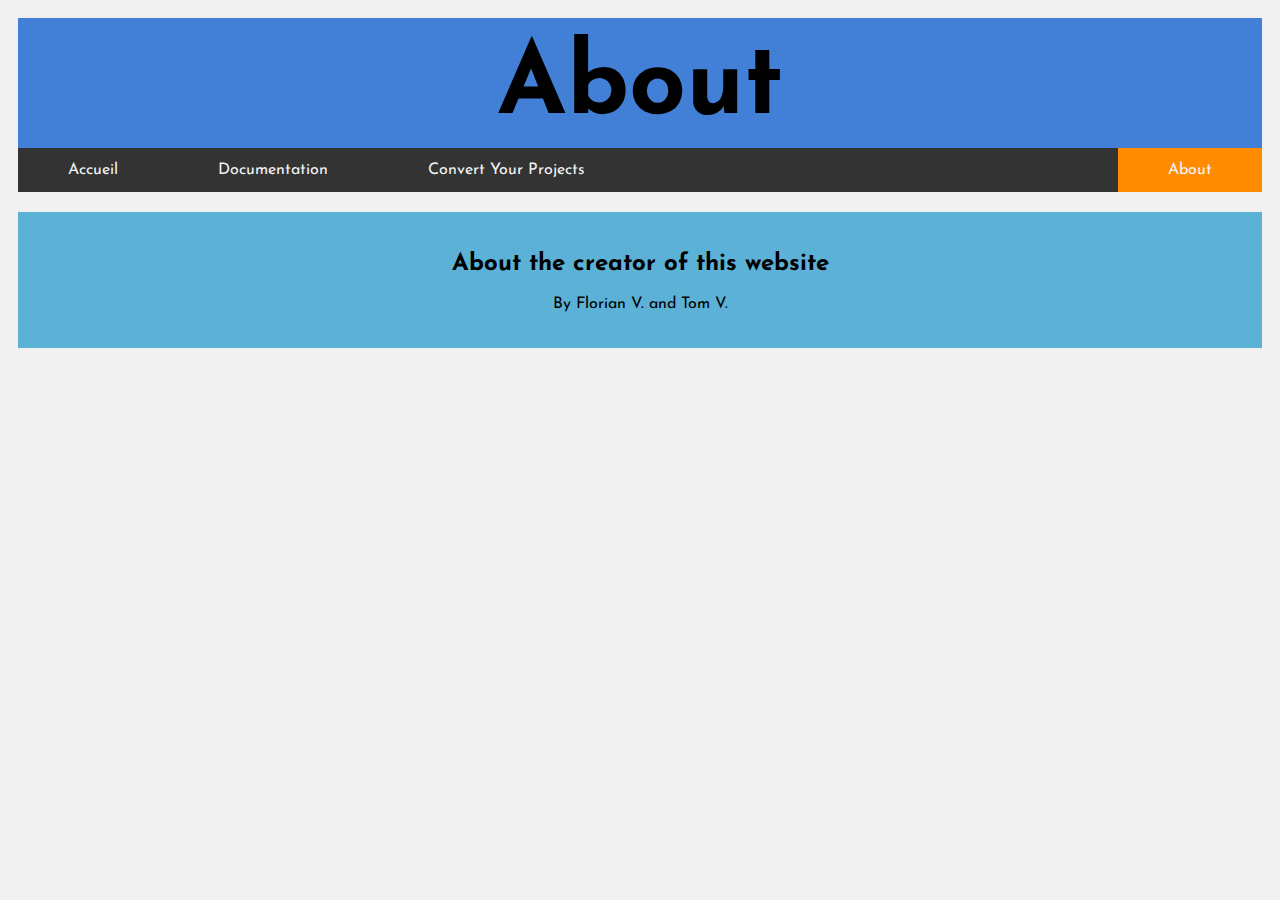
<file: About.html>
<!DOCTYPE html>
<html lang="fr">
<head>
	<meta charset="utf-8">
	<link rel="stylesheet" href="stylescratch.css">
	<link rel="icon" sizes="16x16" href="img/icon.png" />
	<link rel="stylesheet" href="https://fonts.googleapis.com/css2?family=Material+Symbols+Outlined:opsz,wght,FILL,GRAD@48,700,0,0" />
	<style>
	  @import url('https://fonts.googleapis.com/css2?family=Josefin+Sans&display=swap');
	</style>
	<title>Scratch Pro</title>
</head>
<body>
<div class="header">
		<h1 style="margin-top: 10px;margin-bottom: 0px;">About</h1>
</div>
<div class="topnav">
	<a href="index.html">Accueil</a>
	<a href="Documentation.html">Documentation</a>
	<a href="src/UploadYourProjects.html">Convert Your Projects</a>
	<a href="About.html" style="float: right;" class="active">About</a>
</div>
<div class="row">
	<div class="card">
		<h2>About the creator of this website</h2>
		<p>By Florian V. and Tom V.</p>
		
	</div>

</div>

<!--
	<header>

  		<ul>
    		<li><a href="index.html">Accueil</a></li>
    		<li><a href="Project.html">Project</a></li>
   			<li><a href="UploadYourProjects.html">Upload Your Projects</a></li>
   			<li id='Right-AlignLinks' class="active"><a href="About.html">About</a></li>
  		</ul>
	</header>

	<div class="headertop"></div>

	<div class="page">
		<h1>About ME</h1>
		<div class="container">
			<p>I'm a newbie in web development and that my first serious site</p>
			<p>So pls be careful</p>
		</div>
		
	</div>	
-->

</body>
</file>
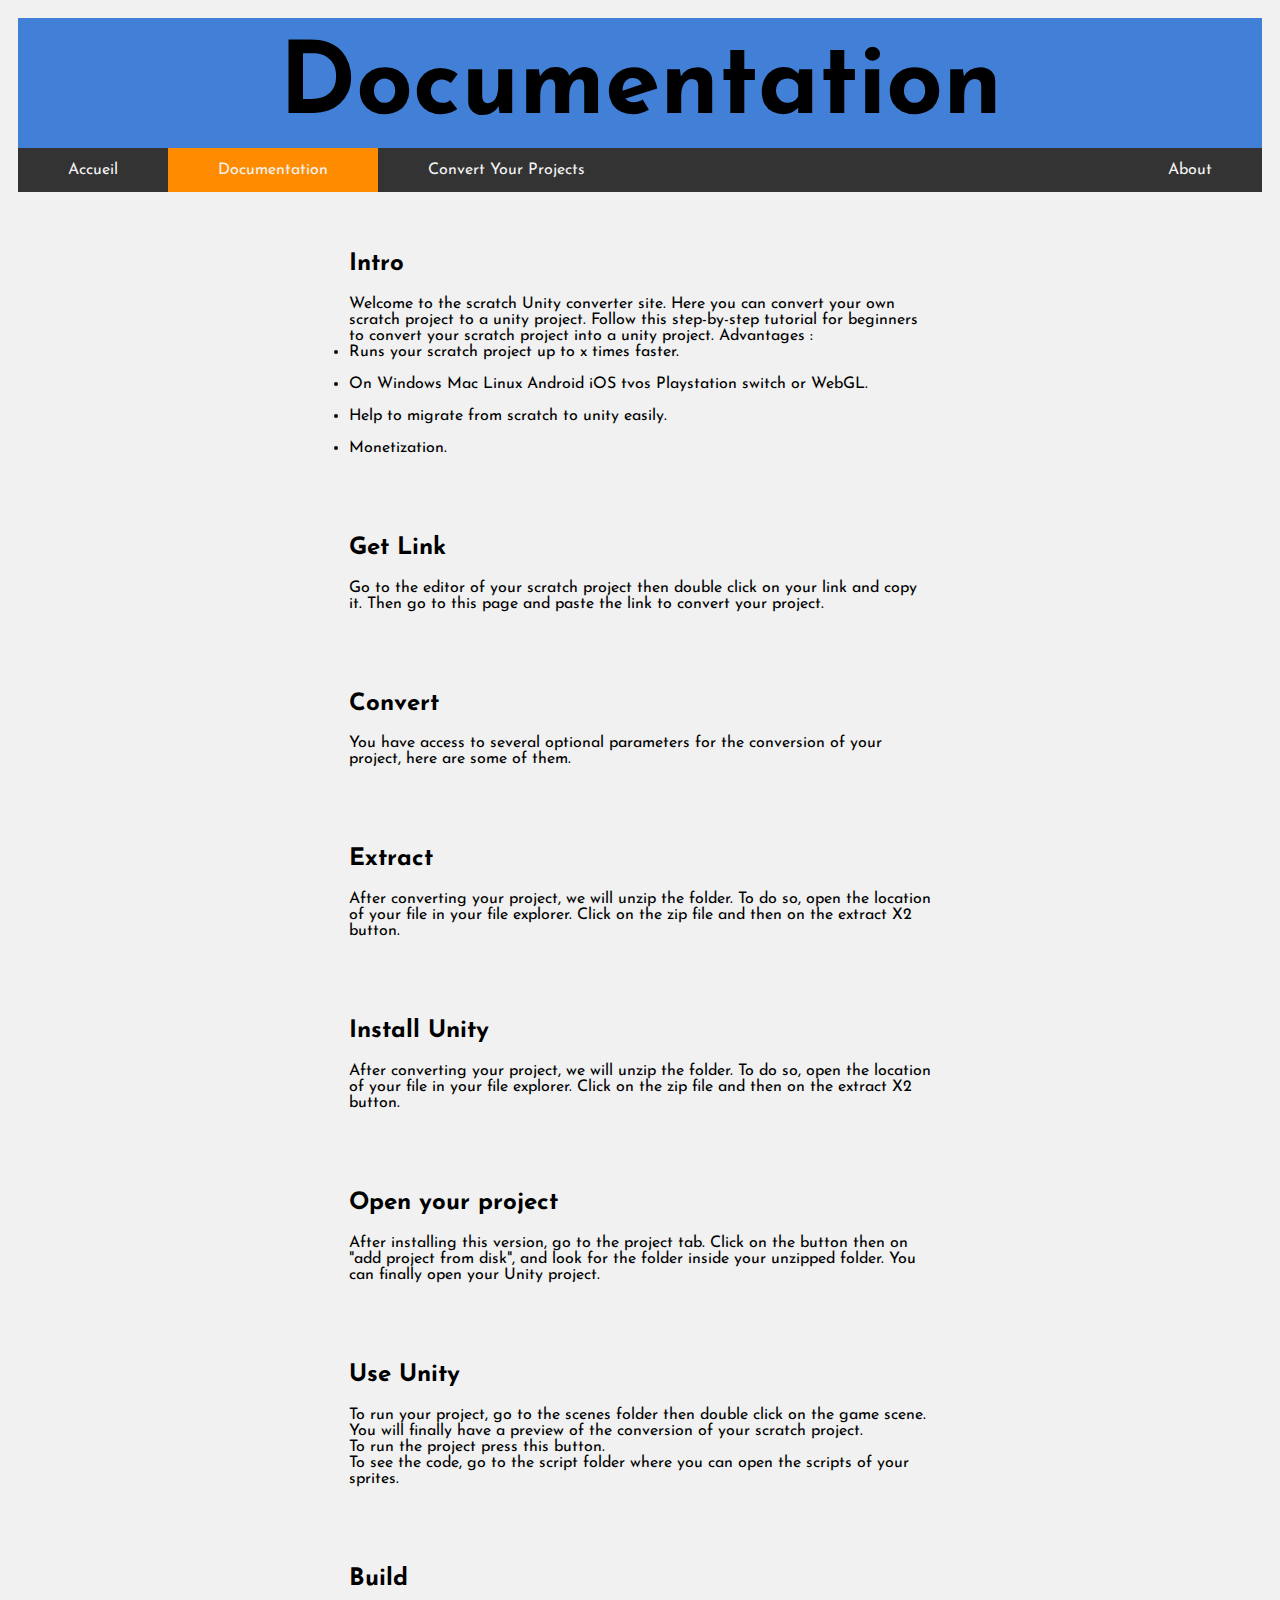
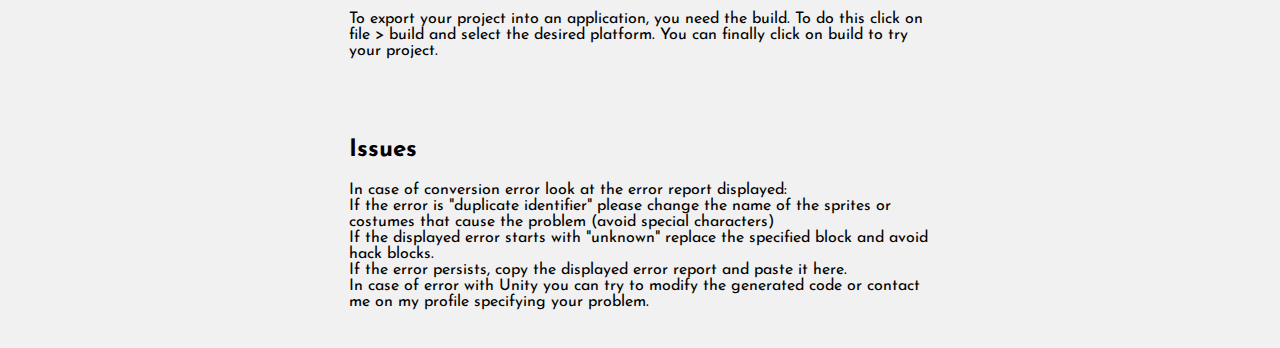
<file: Documentation.html>
<!DOCTYPE html>
<html lang="fr">
<head>
	<meta charset="utf-8">
	<link rel="stylesheet" href="stylescratch.css">
	<link rel="icon" sizes="16x16" href="img/icon.png" />
	<link rel="stylesheet" href="https://fonts.googleapis.com/css2?family=Material+Symbols+Outlined:opsz,wght,FILL,GRAD@48,700,0,0" />
	<style>
	  @import url('https://fonts.googleapis.com/css2?family=Josefin+Sans&display=swap');
	</style>
	<title>Scratch Pro</title>
</head>
<body>

<div class="header">
		<h1 style="margin-top: 10px;margin-bottom: 0px;">Documentation</h1>
</div>
<div class="topnav">
	<a href="index.html">Accueil</a>
	<a href="Documentation.html" class="active">Documentation</a>
	<a href="src/UploadYourProjects.html">Convert Your Projects</a>
	<a href="About.html" style="float: right;">About</a>
</div>

<div class="rowa">
	<div class="card" style="border-radius: 20px;background-color: #f1f1f1;text-align:left">
		<h2>Intro</h2>
		Welcome to the scratch Unity converter site. Here you can convert your own scratch project to a unity project. Follow this step-by-step tutorial for beginners to convert your scratch project into a unity project.
Advantages : 
		<br><div style="display: list-item;">Runs your scratch project up to x times faster.</div>
		<br><div style="display: list-item;">On Windows Mac Linux Android iOS tvos Playstation switch or WebGL.</div>
		<br><div style="display: list-item;">Help to migrate from scratch to unity easily.</div>
		<br><div style="display: list-item;">Monetization.</div>
	</div>
	<div class="card" style="border-radius: 20px;background-color: #f1f1f1;text-align:left">
		<h2>Get Link</h2>
		Go to the editor of your scratch project then double click on your link and copy it. Then go to this page and paste the link to convert your project.
	</div>
	<div class="card"style="border-radius: 20px;background-color: #f1f1f1;text-align:left">
		<h2>Convert</h2>
		You have access to several optional parameters for the conversion of your project, here are some of them.
	</div>
	<div class="card"style="border-radius: 20px;background-color: #f1f1f1;text-align:left">
		<h2>Extract</h2>
		After converting your project, we will unzip the folder. To do so, open the location of your file in your file explorer. Click on the zip file and then on the extract X2 button.
	</div>
	<div class="card"style="border-radius: 20px;background-color: #f1f1f1;text-align:left">
		<h2>Install Unity</h2>
		After converting your project, we will unzip the folder. To do so, open the location of your file in your file explorer. Click on the zip file and then on the extract X2 button.
	</div>
	<div class="card"style="border-radius: 20px;background-color: #f1f1f1;text-align:left">
		<h2>Open your project</h2>
		After installing this version, go to the project tab. Click on the button then on "add project from disk", and look for the folder inside your unzipped folder. You can finally open your Unity project.
	</div>
	<div class="card"style="border-radius: 20px;background-color: #f1f1f1;text-align:left">
		<h2>Use Unity</h2>
		To run your project, go to the scenes folder then double click on the game scene. You will finally have a preview of the conversion of your scratch project.<br>
		To run the project press this button.<br>
		To see the code, go to the script folder where you can open the scripts of your sprites.
	</div>
	<div class="card"style="border-radius: 20px;background-color: #f1f1f1;text-align:left">
		<h2>Build</h2>
		To export your project into an application, you need the build. To do this click on file > build and select the desired platform. You can finally click on build to try your project.
	</div>
	<div class="card"style="border-radius: 20px;background-color: #f1f1f1;text-align:left">
		<h2>Issues</h2>
		In case of conversion error look at the error report displayed:
		<br>If the error is "duplicate identifier" please change the name of the sprites or costumes that cause the problem (avoid special characters)
		<br>If the displayed error starts with "unknown" replace the specified block and avoid hack blocks.
		<br>If the error persists, copy the displayed error report and paste it here.
		<br>In case of error with Unity you can try to modify the generated code or contact me on my profile specifying your problem.
	</div>


</div>

	<!-- <div class="tab">
	  	<button class="tablinks" onclick="openCity(event, 'London')" id="defaultOpen">London</button>
	  	<button class="tablinks" onclick="openCity(event, 'Paris')">Paris</button>
	  	<button class="tablinks" onclick="openCity(event, 'Tokyo')">Tokyo</button>
	    <button class="tablinks" onclick="openCity(event, 'How')">How</button>
	</div>
</div>
<div class="row">
	<div id="London" class="tabcontent">
	  <h3>London</h3>
	  <p>London is the capital city of England.</p>
	</div>

	<div id="Paris" class="tabcontent">
	  <h3>Paris</h3>
	  <p>Paris is the capital of France.</p> 
	</div>

	<div id="Tokyo" class="tabcontent">
	  <h3>Tokyo</h3>
	  <p>Tokyo is the capital of Japan.</p>
	</div>

	<div id="How" class="tabcontent">
		<div class="card" style="display: flex;">
			<div class="leftcolumn" style="margin-right: 20px;">
				<h2>How does it work ?</h2>
				<p>Go to your project page, and copy the link into the search bar. Then go to our site, Converter page and paste the link. Click on the convert button and get your converted scratch project to unity project as a zip file</p>
			</div>
			<div class="rightcolumn">
				<div class="fakeimg" style="height:200px;">Image to ilustrate</div>
			</div>
		</div>
		<div class="card" style="display: flex;">
			<div class="rightcolumn">
				<div class="fakeimg" style="height:200px;">Image to ilustrate</div>
			</div>
			<div class="leftcolumn" style="margin-right: 20px;">
				<h2>How does it work ?</h2>
				<p>Go to your project page, and copy the link into the search bar. Then go to our site, Converter page and paste the link. Click on the convert button and get your converted scratch project to unity project as a zip file</p>
			</div>
		</div>
		<div class="card" style="display: flex;">
			<div class="leftcolumn" style="margin-right: 20px;">
				<h2>How does it work ?</h2>
				<p>Go to your project page, and copy the link into the search bar. Then go to our site, Converter page and paste the link. Click on the convert button and get your converted scratch project to unity project as a zip file</p>
			</div>
			<div class="rightcolumn">
				<div class="fakeimg" style="height:200px;">Image to ilustrate</div>
			</div>
		</div>
		<div class="card" style="display: flex;">
			<div class="rightcolumn">
				<div class="fakeimg" style="height:200px;">Image to ilustrate</div>
			</div>
			<div class="leftcolumn" style="margin-right: 20px;">
				<h2>How does it work ?</h2>
				<p>Go to your project page, and copy the link into the search bar. Then go to our site, Converter page and paste the link. Click on the convert button and get your converted scratch project to unity project as a zip file</p>
			</div>
		</div>
	</div> -->


<!-- <script>
function openCity(evt, cityName) {
  var i, tabcontent, tablinks;
  tabcontent = document.getElementsByClassName("tabcontent");
  for (i = 0; i < tabcontent.length; i++) {
    tabcontent[i].style.display = "none";
  }
  tablinks = document.getElementsByClassName("tablinks");
  for (i = 0; i < tablinks.length; i++) {
    tablinks[i].className = tablinks[i].className.replace(" active", "");
  }
  document.getElementById(cityName).style.display = "block";
  evt.currentTarget.className += " active";
}

// Get the element with id="defaultOpen" and click on it
document.getElementById("defaultOpen").click();
</script>
</body> -->
</file>
<file: stylescratch.css>
* {
  box-sizing: border-box;
}

body {
  font-family: 'Josefin Sans', sans-serif;
  padding: 10px;
  background: #f1f1f1; 
}

/* Header/Bloc Title */
.header{
  padding: 10px;
  text-align: center;
  background: #4280D7;
  animation-name: smalling;
  animation-duration: 0.5s;
}
@keyframes smalling{
  from {width: 50%;}
  to {width: 100%;}
}

.animation-logo{
  text-align: center;
  transform: translateY(-70px);
  transform-origin: top;
  animation-name: turn;
  animation-duration: 5s;
  animation-iteration-count: infinite;
  z-index: 0;
}
@keyframes turn {
  0% { rotate: 20deg;}
  50% { rotate: -20deg;}
  100% { rotate: 20deg;}
}

.header h1 {
  font-size: 100px;
}

/* Style the topnav bar */
.topnav{
  overflow: hidden;
  background-color: #333;
  position: sticky;
  top: 0;
  z-index: 2;
}

/* Style the topnav link */
.topnav a {
  float: left;
  display: block;
  color: #f2f2f2;
  text-align: center;
  padding: 14px 50px;
  text-decoration: none;
}

/* Change the color on hover */
.topnav a:hover{
  background-color: #ddd;
  color: black;
  animation-name: hover_fade;
  animation-duration: 0.5s;
}
@keyframes hover_fade {
  from {color: #f2f2f2; background-color: #333;}
  to {color: black; background-color: #ddd;}
}


/* Create two unequal columns that floats next to each other */
/* Left column */

.leftcolumn {   
  float: left;
  width: 75%;
  background-color: #f1f1f1;
  padding: 20px;
}
.leftcolumncent {   
  float: left;
  width: 100%;
  background-color: #f1f1f1;
}
.leftcolumntrentetrois {   
  float: left;
  width: 33%;
  background-color: #f1f1f1;
  padding-left: 20px;
}


/*middlecolumn*/
.middlecolumntrentetrois {
  float: left;
  width: 33%;
  background-color: #f1f1f1;
  padding-left: 20px;
}


/* Right column */
.rightcolumn {
  float: right;
  width: 25%;
  background-color: #f1f1f1;
  padding: 20px;
}
.rightcolumntrentetrois {
  float: right;
  width: 33%;
  background-color: #f1f1f1;
  padding-left: 20px;
}


/* Fake image */
.fakeimg {
  background-color: #ddd;/*#5CB1D6;*/
  width: 50%;
  margin-left: 25%;
  padding: 20px;
  border-radius: 25px;
}

/* Add a card effect for articles */
.card {
  background-color: #5CB1D6;
  padding: 20px;
  margin-top: 20px;
  text-align: center;

}

.bouton {
  display: inline-block;
  background-color: #ff8c00;
  border: none;
  color: white;
  text-align: center;
  font-size: 16px;
  padding: 10px 24px;
  cursor: pointer;
  border-radius: 4px;
  text-decoration: none;
  transition: background-color 0.3s ease;
}

.bouton:hover {
  background-color: #ddd;
  color: black;
}

/* Clear floats after the columns */
.row:after {
  content: "";
  display: table;
  clear: both;
}

.rowa {
  content: "";
  display: table;
  clear: both;
  width: 50%;
  margin-left: 25%;
  margin-right: 25%;
}

/* Footer */
.footer {
  padding: 20px;
  text-align: center;
  background: #ddd;
  margin-top: 20px;
}

/* Responsive layout - When the screen is less than 800px wide, make the two columns stack on top of each other instead of next to each other */
@media screen and (max-width: 800px) {
  .leftcolumn, .rightcolumn{
    width: 100%;
    padding: 0;
  }
  .rowa{
    width: 100%;
    margin: 0%;
  }
}

/* Responsive layout - when the screen is less than 400px wide, make the navigation links stack on top of each other instead of next to each other */
@media screen and (max-width: 400px) {
  .topnav a{
    float: none;
    width: 100%;
  }
}

h1, h3{
  text-align: center;
}

ul {
  list-style-type: none;
  margin: 0;
  padding: 0;
  overflow: hidden;
  background-color: darkblue;
  position: fixed;
  top: 0;
  width: 100%;
}

li {
  float: left;
  border-right: 1px solid #bbb;
}
li:last-child{
  border-right: none;
}
li a {
  display: block;
  color: white;
  text-align: center;
  padding: 14px 16px;
  text-decoration: none;
}
li a:hover:not(.active){
  background-color: blue;
}
.headertop{
  display: block;
  padding-top: 100px;
  background-color: green;
}
.page{
  display: block;
  padding: 14px 16px;
}
.pageaccueil{
  display: block;
  margin: 0;
  padding: 0;
}
.active{
  background-color: darkorange;
}
.container{
  display: block;
  background-color: lightgrey;
  margin: 0;
  padding: 20px;
}
#Right-AlignLinks{
  float: right;
}

/*//////////////////////////////////////*/

/* Slideshow container */
.slideshow-container {
  max-width: 1000px;
  position: relative;
  margin: auto;
}

/* Caption text */
.text {
  color: #f2f2f2;
  font-size: 15px;
  padding: 8px 12px;
  position: absolute;
  bottom: 8px;
  width: 100%;
  text-align: center;
}

/* The dots/bullets/indicators */
.dot {
  height: 15px;
  width: 15px;
  margin: 0 2px;
  background-color: #bbb;
  border-radius: 50%;
  display: inline-block;
  transition: background-color 0.6s ease;
}

.dot.active {
  background-color: #717171;
}
/* Fading animation */
.fade {
  animation-name: fade;
  animation-duration: 1.5s;
}

@keyframes fade {
  from {opacity: .4} 
  to {opacity: 1}
}

/* On smaller screens, decrease text size */
@media only screen and (max-width: 300px) {
  .text {font-size: 11px}
}

/*//////////VERTICAL TAB//////////*/

/* Style the tab */
.tab {
  float: left;
  border: 1px solid #ccc;
  background-color: #f1f1f1;
  width: 30%;
  height: 300px;
  margin-top: 20px;
}

/* Style the buttons inside the tab */
.tab button {
  display: block;
  background-color: inherit;
  color: black;
  padding: 22px 16px;
  width: 100%;
  border: none;
  outline: none;
  text-align: left;
  cursor: pointer;
  transition: 0.3s;
  font-size: 17px;
}

/* Change background color of buttons on hover */
.tab button:hover {
  background-color: #ddd;
}

/* Create an active/current "tab button" class */
.tab button.active {
  background-color: #ccc;
}

/* Style the tab content */
.tabcontent {
  float: left;
  padding: 0px 12px;
  /*border: 1px solid #ccc;*/
  width: 70%;
  border-left: none;
  height: 300px;
}

/*/////converter/////*/

.custom-input {
  border: 2px solid #3498db;
  border-radius: 5px;
  padding: 20px;
  font-size: 16px;
  outline: none;
  transition: border-color 0.3s;
  width: 365px;
}

.custom-input:focus {
  border-color: #4db727; /*#e74c3c;*/
}

.custom-button {
  background-color: #ff8c00; /*#4db727; vert */ /*#e74c3c; rouge */
  color: white;
  border: none;
  border-radius: 5px;
  padding: 10px 20px;
  font-size: 16px;
  cursor: pointer;
  transition: background-color 0.3s;
}
.custom-button-cancel {
  background-color: #e74c3c;
  color: white;
  border: none;
  border-radius: 5px;
  padding: 10px 20px;
  font-size: 16px;
  cursor: pointer;
  transition: background-color 0.3s;
}

.custom-button:hover {
  background-color: #d77600; /*#429f21;*/ /*#c0392b;*/
}
.custom-button-cancel:hover {
  background-color: #c0392b;
}

#yourBtn {
  position: relative;
  top: 150px;
  font-family: calibri;
  width: 200px;
  padding: 10px;
  border: 1px dashed #BBB;
  text-align: center;
  background-color: #DDD;
  cursor: pointer;
}

/* Style du "lien" */
.file-link {
  color: #0000b5;
  cursor: pointer;
  text-decoration: underline;
}

/* Style du "lien" au survol */
.file-link:hover {
  color: #2980b9;
}

/* Cacher l'input de type fichier */
input[type="file"] {
  display: none;
}

.file-input {
    position: relative;
    overflow: hidden;
    width: 200px;
    border: 2px solid #3498db;
    border-radius: 5px;
    background-color: #3498db;
    color: white;
    cursor: pointer;
    transition: background-color 0.3s;
    margin-left: 45%;
    margin-right: 45%;
}

.input-hidden {
    display: none;
}

.input-label {
    display: block;
    padding: 10px;
    text-align: center;
    cursor: pointer;
}

.file-name {
    display: block;
    padding: 10px;
    text-align: center;
    background-color: rgba(255, 255, 255, 0.1);
}

.file-input:hover {
    background-color: #2980b9;
}

.grid-container {
  display: grid;
  grid-template-columns: auto auto auto;
  grid-template-rows: 80px 200px;
  gap: 10px;
  background-color: #2196F3;
  padding: 10px;
}

.grid-container > div {
  background-color: rgba(255, 255, 255, 0.8);
  text-align: center;
  padding: 20px 0;
  font-size: 30px;
}


/* Container for label and input */
.label-input-container {
  display: flex;
  align-items: center;
  margin-top: 10px;
}

/* Styling for labels */
.param {
  margin-right: 10px;
  flex: 1;
}

/* Styling for inputs */
.param-input {
  padding: 8px;
  border: 1px solid darkorange;
  border-radius: 4px;
  flex: 2;
}

/* Add spacing between elements */
br {
  margin-bottom: 15px;
}
.windowCloseOpen{
  border-radius: 20px;
  text-align: left;
  overflow: hidden;
  max-height: 90px;
  transition: max-height 0.3s ease;
}
.windowCloseOpen.open{
  max-height: 999px; /* hauteur lorsque le contenu est visible */
}
.toggle-button{
  display: inline-block;
  padding: 10px 20px;
  font-size: 16px;
  font-weight: bold;
  color: white;
  background-color: darkorange;
  border: none;
  border-radius: 5px;
  cursor: pointer;
  text-align: center;
  text-decoration: none;
  transition: background-color 0.3s ease;
}
.toggle-button:hover{
  background-color: #d77600;
}
</file>
